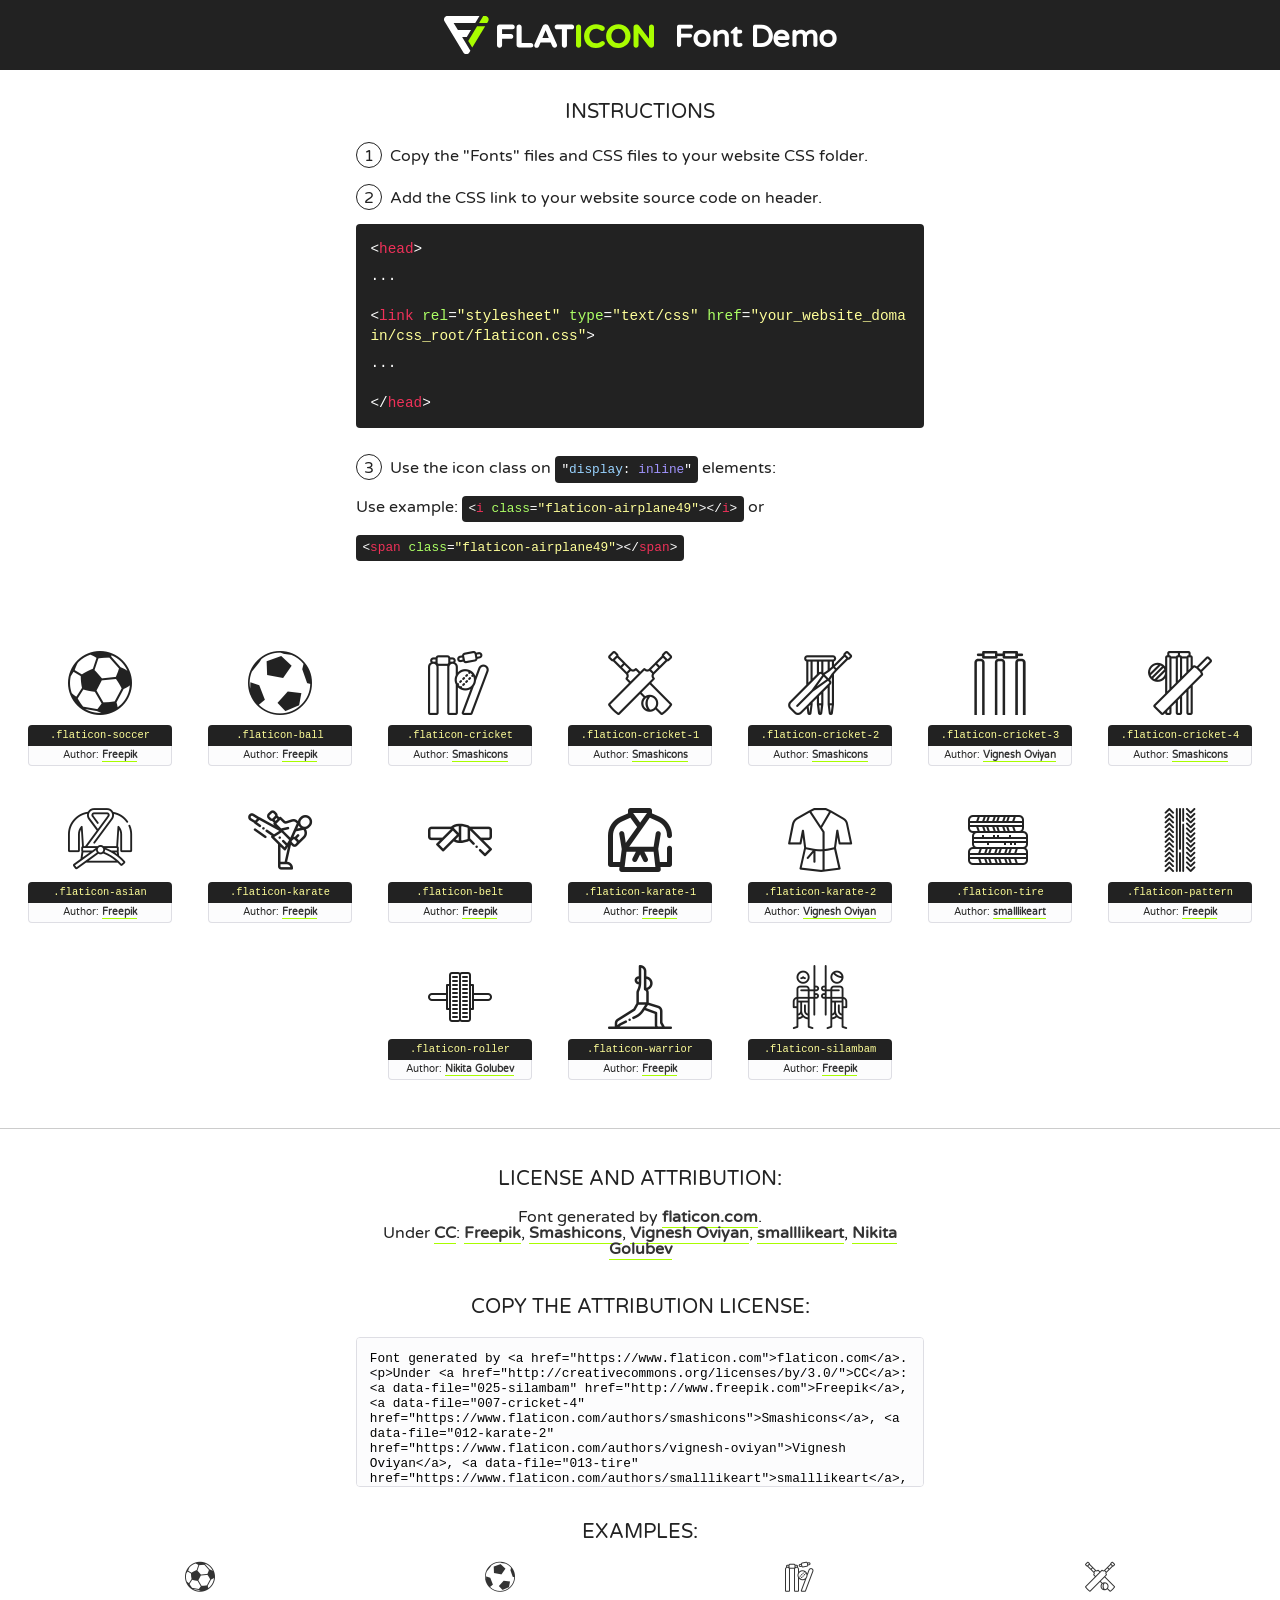
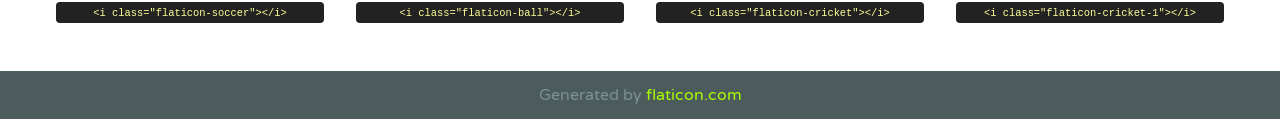
<file: fonts/flaticon/font/flaticon.html>
<!DOCTYPE html>
<!--
  Flaticon icon font: Flaticon
  Creation date: 02/11/2019 05:20
-->
<html>
<!DOCTYPE html>
<html>

<head>
    <title>Flaticon WebFont</title>
    <link href="http://fonts.googleapis.com/css?family=Varela+Round" rel="stylesheet" type="text/css" />
    <link rel="stylesheet" type="text/css" href="flaticon.css">
    <meta charset="UTF-8">
    <style>
    html, body, div, span, applet, object, iframe,
    h1, h2, h3, h4, h5, h6, p, blockquote, pre,
    a, abbr, acronym, address, big, cite, code,
    del, dfn, em, img, ins, kbd, q, s, samp,
    small, strike, strong, sub, sup, tt, var,
    b, u, i, center,
    dl, dt, dd, ol, ul, li,
    fieldset, form, label, legend,
    table, caption, tbody, tfoot, thead, tr, th, td,
    article, aside, canvas, details, embed, 
    figure, figcaption, footer, header, hgroup, 
    menu, nav, output, ruby, section, summary,
    time, mark, audio, video {
        margin: 0;
        padding: 0;
        border: 0;
        font-size: 100%;
        font: inherit;
        vertical-align: baseline;
    }
    /* HTML5 display-role reset for older browsers */
    article, aside, details, figcaption, figure, 
    footer, header, hgroup, menu, nav, section {
        display: block;
    }
    body {
        line-height: 1;
    }
    ol, ul {
        list-style: none;
    }
    blockquote, q {
        quotes: none;
    }
    blockquote:before, blockquote:after,
    q:before, q:after {
        content: '';
        content: none;
    }
    table {
        border-collapse: collapse;
        border-spacing: 0;
    }
    body {
        font-family: 'Varela Round', Helvetica, Arial, sans-serif;
        font-size: 16px;
        color: #222;
    }
    a {
        color: #333;
        border-bottom: 1px solid #a9fd00;
        font-weight: bold;
        text-decoration: none;
    }
    * {
        -moz-box-sizing: border-box;
        -webkit-box-sizing: border-box;
        box-sizing: border-box;
        margin: 0;
        padding: 0;
    }
    [class^="flaticon-"]:before, [class*=" flaticon-"]:before, [class^="flaticon-"]:after, [class*=" flaticon-"]:after {
        font-family: Flaticon;
        font-size: 30px;
        font-style: normal;
        margin-left: 20px;
        color: #333;
    }
    .wrapper {
        max-width: 600px;
        margin: auto;
        padding: 0 1em;
    }
    .title {
        font-size: 1.25em;
        text-align: center;
        margin-bottom: 1em;
        text-transform: uppercase;
    }
    header {
        text-align: center;
        background-color: #222;
        color: #fff;
        padding: 1em;
    }
    header .logo {
        width: 210px;
        height: 38px;
        display: inline-block;
        vertical-align: middle;
        margin-right: 1em;
        border: none;
    }
    header strong {
        font-size: 1.95em;
        font-weight: bold;
        vertical-align: middle;
        margin-top: 5px;
        display: inline-block;
    }
    .demo {
        margin: 2em auto;
        line-height: 1.25em;
    }
    .demo ul li {
        margin-bottom: 1em;
    }
    .demo ul li .num {
        color: #222;
        border-radius: 20px;
        display: inline-block;
        width: 26px;
        padding: 3px;
        height: 26px;
        text-align: center;
        margin-right: 0.5em;
        border: 1px solid #222;
    }
    .demo ul li code {
        background-color: #222;
        border-radius: 4px;
        padding: 0.25em 0.5em;
        display: inline-block;
        color: #fff;
        font-family: Consolas,Monaco,Lucida Console,Liberation Mono,DejaVu Sans Mono,Bitstream Vera Sans Mono,Courier New, monospace;
        font-weight: lighter;
        margin-top: 1em;
        font-size: 0.8em;
        word-break: break-all;
    }
    .demo ul li code.big {
        padding: 1em;
        font-size: 0.9em;
    }
    .demo ul li code .red {
        color: #EF3159;
    }
    .demo ul li code .green {
        color: #ACFF65;
    }
    .demo ul li code .yellow {
        color: #FFFF99;
    }
    .demo ul li code .blue {
        color: #99D3FF;
    }
    .demo ul li code .purple {
        color: #A295FF;
    }
    .demo ul li code .dots {
        margin-top: 0.5em;
        display: block;
    }
    #glyphs {
        border-bottom: 1px solid #ccc;
        padding: 2em 0;
        text-align: center;
    }
    .glyph {
        display: inline-block;
        width: 9em;
        margin: 1em;
        text-align: center;
        vertical-align: top;
        background: #FFF;
    }
    .glyph .glyph-icon {
        padding: 10px;
        display: block;
        font-family:"Flaticon";
        font-size: 64px;
        line-height: 1;
    }
    .glyph .glyph-icon:before {
        font-size: 64px;
        color: #222;
        margin-left: 0;
    }
    .class-name {
        font-size: 0.65em;
        background-color: #222;
        color: #fff;
        border-radius: 4px 4px 0 0;
        padding: 0.5em;
        color: #FFFF99;
        font-family: Consolas,Monaco,Lucida Console,Liberation Mono,DejaVu Sans Mono,Bitstream Vera Sans Mono,Courier New, monospace;
    }
    .author-name {
        font-size: 0.6em;
        background-color: #fcfcfd;
        border: 1px solid #DEDEE4;
        border-top: 0;
        border-radius: 0 0 4px 4px;
        padding: 0.5em;
    }
    .class-name:last-child {
        font-size: 10px;
        color:#888;
    }
    .class-name:last-child a {
        font-size: 10px;
        color:#555;
    }
    .class-name:last-child a:hover {
        color:#a9fd00;
    }
    .glyph > input {
        display: block;
        width: 100px;
        margin: 5px auto;
        text-align: center;
        font-size: 12px;
        cursor: text;
    }
    .glyph > input.icon-input {
        font-family:"Flaticon";
        font-size: 16px;
        margin-bottom: 10px;
    }
    .attribution .title {
        margin-top: 2em;
    }
    .attribution textarea {
        background-color: #fcfcfd;
        padding: 1em;
        border: none;
        box-shadow: none;
        border: 1px solid #DEDEE4;
        border-radius: 4px;
        resize: none;
        width: 100%;
        height: 150px;
        font-size: 0.8em;
        font-family: Consolas,Monaco,Lucida Console,Liberation Mono,DejaVu Sans Mono,Bitstream Vera Sans Mono,Courier New, monospace;
        -webkit-appearance: none;
    }
    .iconsuse {
        margin: 2em auto;
        text-align: center;
        max-width: 1200px;
    }
    .iconsuse:after {
        content: '';
        display: table;
        clear: both;
    }
    .iconsuse .image {
        float: left;
        width: 25%;
        padding: 0 1em;
    }
    .iconsuse .image p {
        margin-bottom: 1em;
    }
    .iconsuse .image span {
        display: block;
        font-size: 0.65em;
        background-color: #222;
        color: #fff;
        border-radius: 4px;
        padding: 0.5em;
        color: #FFFF99;
        margin-top: 1em;
        font-family: Consolas,Monaco,Lucida Console,Liberation Mono,DejaVu Sans Mono,Bitstream Vera Sans Mono,Courier New, monospace;
    }
    #footer {
        text-align: center;
        background-color: #4C5B5C;
        color: #7c9192;
        padding: 1em;
    }
    #footer a {
        border: none;
        color: #a9fd00;
        font-weight: normal;
    }
    @media (max-width: 960px) {
        .iconsuse .image {
            width: 50%;
        }
    }
    @media (max-width: 560px) {
        .iconsuse .image {
            width: 100%;
        }
    }
    </style>
</head>

<body class="characters-off">

    <header>
        <a href="https://www.flaticon.com" target="_blank" class="logo">
            <svg version="1.1" xmlns="http://www.w3.org/2000/svg" xmlns:xlink="http://www.w3.org/1999/xlink" xmlns:a="http://ns.adobe.com/AdobeSVGViewerExtensions/3.0/" viewBox="0 0 560.875 102.036" enable-background="new 0 0 560.875 102.036" xml:space="preserve">
                <defs>
                </defs>
                <g>
                    <g class="letters">
                        <path fill="#ffffff" d="M141.596,29.675c0-3.777,2.985-6.767,6.764-6.767h34.438c3.426,0,6.15,2.728,6.15,6.15
                        c0,3.43-2.724,6.149-6.15,6.149h-27.674v13.091h23.719c3.429,0,6.151,2.724,6.151,6.15c0,3.43-2.723,6.149-6.151,6.149h-23.719
                        v17.574c0,3.773-2.986,6.761-6.764,6.761c-3.779,0-6.764-2.989-6.764-6.761V29.675z"></path>
                        <path fill="#ffffff" d="M193.844,29.149c0-3.781,2.985-6.767,6.764-6.767c3.776,0,6.763,2.985,6.763,6.767v42.957h25.039
                        c3.426,0,6.149,2.726,6.149,6.153c0,3.425-2.723,6.15-6.149,6.15h-31.802c-3.779,0-6.764-2.986-6.764-6.768V29.149z"></path>
                        <path fill="#ffffff" d="M241.891,75.71l21.438-48.407c1.492-3.341,4.215-5.357,7.906-5.357h0.792
                        c3.686,0,6.323,2.017,7.815,5.357l21.439,48.407c0.436,0.967,0.701,1.845,0.701,2.723c0,3.602-2.809,6.501-6.414,6.501
                        c-3.161,0-5.269-1.845-6.499-4.655l-4.132-9.661h-27.059l-4.301,10.102c-1.144,2.631-3.426,4.214-6.237,4.214
                        c-3.517,0-6.24-2.81-6.24-6.325C241.1,77.64,241.451,76.677,241.891,75.71z M279.932,58.666l-8.521-20.297l-8.526,20.297H279.932
                        z"></path>
                        <path fill="#ffffff" d="M314.864,35.387H301.86c-3.429,0-6.239-2.813-6.239-6.238c0-3.429,2.811-6.24,6.239-6.24h39.533
                        c3.426,0,6.237,2.811,6.237,6.24c0,3.425-2.811,6.238-6.237,6.238h-13.001v42.785c0,3.773-2.99,6.761-6.764,6.761
                        c-3.779,0-6.764-2.989-6.764-6.761V35.387z"></path>
                        <path fill="#A9FD00" d="M352.615,29.149c0-3.781,2.985-6.767,6.767-6.767c3.774,0,6.761,2.985,6.761,6.767v49.024
                        c0,3.773-2.987,6.761-6.761,6.761c-3.781,0-6.767-2.989-6.767-6.761V29.149z"></path>
                        <path fill="#A9FD00" d="M374.132,53.836v-0.179c0-17.481,13.178-31.801,32.065-31.801c9.22,0,15.459,2.458,20.557,6.238
                        c1.402,1.054,2.637,2.985,2.637,5.357c0,3.692-2.985,6.59-6.681,6.59c-1.845,0-3.071-0.702-4.044-1.319
                        c-3.776-2.813-7.729-4.393-12.562-4.393c-10.364,0-17.831,8.611-17.831,19.154v0.173c0,10.542,7.291,19.329,17.831,19.329
                        c5.715,0,9.492-1.756,13.359-4.834c1.049-0.874,2.458-1.491,4.039-1.491c3.429,0,6.325,2.813,6.325,6.236
                        c0,2.106-1.056,3.78-2.282,4.834c-5.539,4.834-12.036,7.733-21.878,7.733C387.572,85.464,374.132,71.493,374.132,53.836z"></path>
                        <path fill="#A9FD00" d="M433.009,53.836v-0.179c0-17.481,13.79-31.801,32.766-31.801c18.981,0,32.592,14.143,32.592,31.628v0.173
                        c0,17.483-13.785,31.807-32.769,31.807C446.625,85.464,433.009,71.32,433.009,53.836z M484.224,53.836v-0.179
                        c0-10.539-7.725-19.326-18.626-19.326c-10.893,0-18.449,8.611-18.449,19.154v0.173c0,10.542,7.73,19.329,18.626,19.329
                        C476.676,72.986,484.224,64.378,484.224,53.836z"></path>
                        <path fill="#A9FD00" d="M506.233,29.321c0-3.774,2.99-6.763,6.767-6.763h1.401c3.252,0,5.183,1.583,7.029,3.953l26.093,34.265
                        V29.059c0-3.692,2.99-6.677,6.681-6.677c3.683,0,6.671,2.985,6.671,6.677v48.934c0,3.78-2.987,6.765-6.764,6.765h-0.436
                        c-3.257,0-5.188-1.581-7.034-3.953l-27.056-35.492v32.944c0,3.687-2.985,6.676-6.678,6.676c-3.683,0-6.673-2.989-6.673-6.676
                        V29.321z"></path>
                    </g>
                    <g class="insignia">
                        <path fill="#ffffff" d="M48.372,56.137h12.517l11.156-18.537H37.186L25.688,18.539h57.825L94.668,0H9.271
                        C5.925,0,2.842,1.801,1.198,4.716c-1.644,2.907-1.593,6.482,0.134,9.343l50.38,83.501c1.678,2.781,4.689,4.476,7.938,4.476
                        c3.246,0,6.257-1.695,7.935-4.476l2.898-4.804L48.372,56.137z"></path>
                        <g class="i">
                            <path fill="#A9FD00" d="M93.575,18.539h0.031v0.004l21.652,0.004l2.705-4.488c1.727-2.861,1.778-6.436,0.133-9.343
                            C116.454,1.801,113.371,0,110.026,0h-5.294L93.575,18.539z"></path>
                            <polygon fill="#A9FD00" points="88.291,27.356 64.725,66.486 75.519,84.404 109.942,27.356"></polygon>
                        </g>
                    </g>
                </g>
            </svg>
        </a>
        <strong>Font Demo</strong>
    </header>


    <section class="demo wrapper">

        <p class="title">Instructions</p>

        <ul>
            <li>
                <span class="num">1</span>Copy the "Fonts" files and CSS files to your website CSS folder.
            </li>
            <li>
                <span class="num">2</span>Add the CSS link to your website source code on header.
                <code class="big">
                    &lt;<span class="red">head</span>&gt;
                    <br/><span class="dots">...</span>
                    <br/>&lt;<span class="red">link</span> <span class="green">rel</span>=<span class="yellow">"stylesheet"</span> <span class="green">type</span>=<span class="yellow">"text/css"</span> <span class="green">href</span>=<span class="yellow">"your_website_domain/css_root/flaticon.css"</span>&gt;
                    <br/><span class="dots">...</span>
                    <br/>&lt;/<span class="red">head</span>&gt;
                </code>
            </li>

            <li>
                <p>
                    <span class="num">3</span>Use the icon class on <code>"<span class="blue">display</span>:<span class="purple"> inline</span>"</code> elements:
                    <br />
                    Use example: <code>&lt;<span class="red">i</span> <span class="green">class</span>=<span class="yellow">&quot;flaticon-airplane49&quot;</span>&gt;&lt;/<span class="red">i</span>&gt;</code> or <code>&lt;<span class="red">span</span> <span class="green">class</span>=<span class="yellow">&quot;flaticon-airplane49&quot;</span>&gt;&lt;/<span class="red">span</span>&gt;</code>
            </li>
        </ul>

    </section>




   <section id="glyphs">          
    
      
        <div class="glyph"><div class="glyph-icon flaticon-soccer"></div>
            <div class="class-name">.flaticon-soccer</div>
            <div class="author-name">Author: <a data-file="001-soccer" href="http://www.freepik.com">Freepik</a> </div> 
        </div>        
        
        <div class="glyph"><div class="glyph-icon flaticon-ball"></div>
            <div class="class-name">.flaticon-ball</div>
            <div class="author-name">Author: <a data-file="002-ball" href="http://www.freepik.com">Freepik</a> </div> 
        </div>        
        
        <div class="glyph"><div class="glyph-icon flaticon-cricket"></div>
            <div class="class-name">.flaticon-cricket</div>
            <div class="author-name">Author: <a data-file="003-cricket" href="https://www.flaticon.com/authors/smashicons">Smashicons</a> </div> 
        </div>        
        
        <div class="glyph"><div class="glyph-icon flaticon-cricket-1"></div>
            <div class="class-name">.flaticon-cricket-1</div>
            <div class="author-name">Author: <a data-file="004-cricket-1" href="https://www.flaticon.com/authors/smashicons">Smashicons</a> </div> 
        </div>        
        
        <div class="glyph"><div class="glyph-icon flaticon-cricket-2"></div>
            <div class="class-name">.flaticon-cricket-2</div>
            <div class="author-name">Author: <a data-file="005-cricket-2" href="https://www.flaticon.com/authors/smashicons">Smashicons</a> </div> 
        </div>        
        
        <div class="glyph"><div class="glyph-icon flaticon-cricket-3"></div>
            <div class="class-name">.flaticon-cricket-3</div>
            <div class="author-name">Author: <a data-file="006-cricket-3" href="https://www.flaticon.com/authors/vignesh-oviyan">Vignesh Oviyan</a> </div> 
        </div>        
        
        <div class="glyph"><div class="glyph-icon flaticon-cricket-4"></div>
            <div class="class-name">.flaticon-cricket-4</div>
            <div class="author-name">Author: <a data-file="007-cricket-4" href="https://www.flaticon.com/authors/smashicons">Smashicons</a> </div> 
        </div>        
        
        <div class="glyph"><div class="glyph-icon flaticon-asian"></div>
            <div class="class-name">.flaticon-asian</div>
            <div class="author-name">Author: <a data-file="008-asian" href="http://www.freepik.com">Freepik</a> </div> 
        </div>        
        
        <div class="glyph"><div class="glyph-icon flaticon-karate"></div>
            <div class="class-name">.flaticon-karate</div>
            <div class="author-name">Author: <a data-file="009-karate" href="http://www.freepik.com">Freepik</a> </div> 
        </div>        
        
        <div class="glyph"><div class="glyph-icon flaticon-belt"></div>
            <div class="class-name">.flaticon-belt</div>
            <div class="author-name">Author: <a data-file="010-belt" href="http://www.freepik.com">Freepik</a> </div> 
        </div>        
        
        <div class="glyph"><div class="glyph-icon flaticon-karate-1"></div>
            <div class="class-name">.flaticon-karate-1</div>
            <div class="author-name">Author: <a data-file="011-karate-1" href="http://www.freepik.com">Freepik</a> </div> 
        </div>        
        
        <div class="glyph"><div class="glyph-icon flaticon-karate-2"></div>
            <div class="class-name">.flaticon-karate-2</div>
            <div class="author-name">Author: <a data-file="012-karate-2" href="https://www.flaticon.com/authors/vignesh-oviyan">Vignesh Oviyan</a> </div> 
        </div>        
        
        <div class="glyph"><div class="glyph-icon flaticon-tire"></div>
            <div class="class-name">.flaticon-tire</div>
            <div class="author-name">Author: <a data-file="013-tire" href="https://www.flaticon.com/authors/smalllikeart">smalllikeart</a> </div> 
        </div>        
        
        <div class="glyph"><div class="glyph-icon flaticon-pattern"></div>
            <div class="class-name">.flaticon-pattern</div>
            <div class="author-name">Author: <a data-file="014-pattern" href="http://www.freepik.com">Freepik</a> </div> 
        </div>        
        
        <div class="glyph"><div class="glyph-icon flaticon-roller"></div>
            <div class="class-name">.flaticon-roller</div>
            <div class="author-name">Author: <a data-file="015-roller" href="https://www.flaticon.com/authors/nikita-golubev">Nikita Golubev</a> </div> 
        </div>        
        
        <div class="glyph"><div class="glyph-icon flaticon-warrior"></div>
            <div class="class-name">.flaticon-warrior</div>
            <div class="author-name">Author: <a data-file="016-warrior" href="http://www.freepik.com">Freepik</a> </div> 
        </div>        
        
        <div class="glyph"><div class="glyph-icon flaticon-silambam"></div>
            <div class="class-name">.flaticon-silambam</div>
            <div class="author-name">Author: <a data-file="025-silambam" href="http://www.freepik.com">Freepik</a> </div> 
        </div>        
        

    </section>



    <section class="attribution wrapper"   style="text-align:center;">

      <div class="title">License and attribution:</div><div class="attrDiv">Font generated by <a href="https://www.flaticon.com">flaticon.com</a>. <div><p>Under <a href="http://creativecommons.org/licenses/by/3.0/">CC</a>: <a data-file="025-silambam" href="http://www.freepik.com">Freepik</a>, <a data-file="007-cricket-4" href="https://www.flaticon.com/authors/smashicons">Smashicons</a>, <a data-file="012-karate-2" href="https://www.flaticon.com/authors/vignesh-oviyan">Vignesh Oviyan</a>, <a data-file="013-tire" href="https://www.flaticon.com/authors/smalllikeart">smalllikeart</a>, <a data-file="015-roller" href="https://www.flaticon.com/authors/nikita-golubev">Nikita Golubev</a></p>  </div>
      </div>
      <div class="title">Copy the Attribution License:</div>

    <textarea onclick="this.focus();this.select();">Font generated by &lt;a href=&quot;https://www.flaticon.com&quot;&gt;flaticon.com&lt;/a&gt;. <p>Under <a href="http://creativecommons.org/licenses/by/3.0/">CC</a>: <a data-file="025-silambam" href="http://www.freepik.com">Freepik</a>, <a data-file="007-cricket-4" href="https://www.flaticon.com/authors/smashicons">Smashicons</a>, <a data-file="012-karate-2" href="https://www.flaticon.com/authors/vignesh-oviyan">Vignesh Oviyan</a>, <a data-file="013-tire" href="https://www.flaticon.com/authors/smalllikeart">smalllikeart</a>, <a data-file="015-roller" href="https://www.flaticon.com/authors/nikita-golubev">Nikita Golubev</a></p>  
     </textarea>

    </section>

    <section class="iconsuse">

          <div class="title">Examples:</div>            
             
            <div class="image">
                <p>
                    <i class="glyph-icon flaticon-soccer"></i> 
                    <span>&lt;i class=&quot;flaticon-soccer&quot;&gt;&lt;/i&gt;</span>
                </p>
            </div>
            
            <div class="image">
                <p>
                    <i class="glyph-icon flaticon-ball"></i> 
                    <span>&lt;i class=&quot;flaticon-ball&quot;&gt;&lt;/i&gt;</span>
                </p>
            </div>
            
            <div class="image">
                <p>
                    <i class="glyph-icon flaticon-cricket"></i> 
                    <span>&lt;i class=&quot;flaticon-cricket&quot;&gt;&lt;/i&gt;</span>
                </p>
            </div>
            
            <div class="image">
                <p>
                    <i class="glyph-icon flaticon-cricket-1"></i> 
                    <span>&lt;i class=&quot;flaticon-cricket-1&quot;&gt;&lt;/i&gt;</span>
                </p>
            </div>
                       
        </div>
                            
    </section>

<div id="footer">
    <div>Generated by <a href="https://www.flaticon.com">flaticon.com</a>
    </div>
</div>



</body>
</html>
</file>
<file: fonts/flaticon/font/flaticon.css>
/*
  	Flaticon icon font: Flaticon
  	Creation date: 02/11/2019 05:20
  	*/

@font-face {
  font-family: "Flaticon";
  src: url("./Flaticon.eot");
  src: url("./Flaticon.eot?#iefix") format("embedded-opentype"),
       url("./Flaticon.woff2") format("woff2"),
       url("./Flaticon.woff") format("woff"),
       url("./Flaticon.ttf") format("truetype"),
       url("./Flaticon.svg#Flaticon") format("svg");
  font-weight: normal;
  font-style: normal;
}

@media screen and (-webkit-min-device-pixel-ratio:0) {
  @font-face {
    font-family: "Flaticon";
    src: url("./Flaticon.svg#Flaticon") format("svg");
  }
}

[class^="flaticon-"]:before, [class*=" flaticon-"]:before,
[class^="flaticon-"]:after, [class*=" flaticon-"]:after {   
  font-family: Flaticon;
        font-size: 20px;
font-style: normal;
margin-left: 20px;
}

.flaticon-soccer:before { content: "\f100"; }
.flaticon-ball:before { content: "\f101"; }
.flaticon-cricket:before { content: "\f102"; }
.flaticon-cricket-1:before { content: "\f103"; }
.flaticon-cricket-2:before { content: "\f104"; }
.flaticon-cricket-3:before { content: "\f105"; }
.flaticon-cricket-4:before { content: "\f106"; }
.flaticon-asian:before { content: "\f107"; }
.flaticon-karate:before { content: "\f108"; }
.flaticon-belt:before { content: "\f109"; }
.flaticon-karate-1:before { content: "\f10a"; }
.flaticon-karate-2:before { content: "\f10b"; }
.flaticon-tire:before { content: "\f10c"; }
.flaticon-pattern:before { content: "\f10d"; }
.flaticon-roller:before { content: "\f10e"; }
.flaticon-warrior:before { content: "\f10f"; }
.flaticon-silambam:before { content: "\f110"; }
</file>
